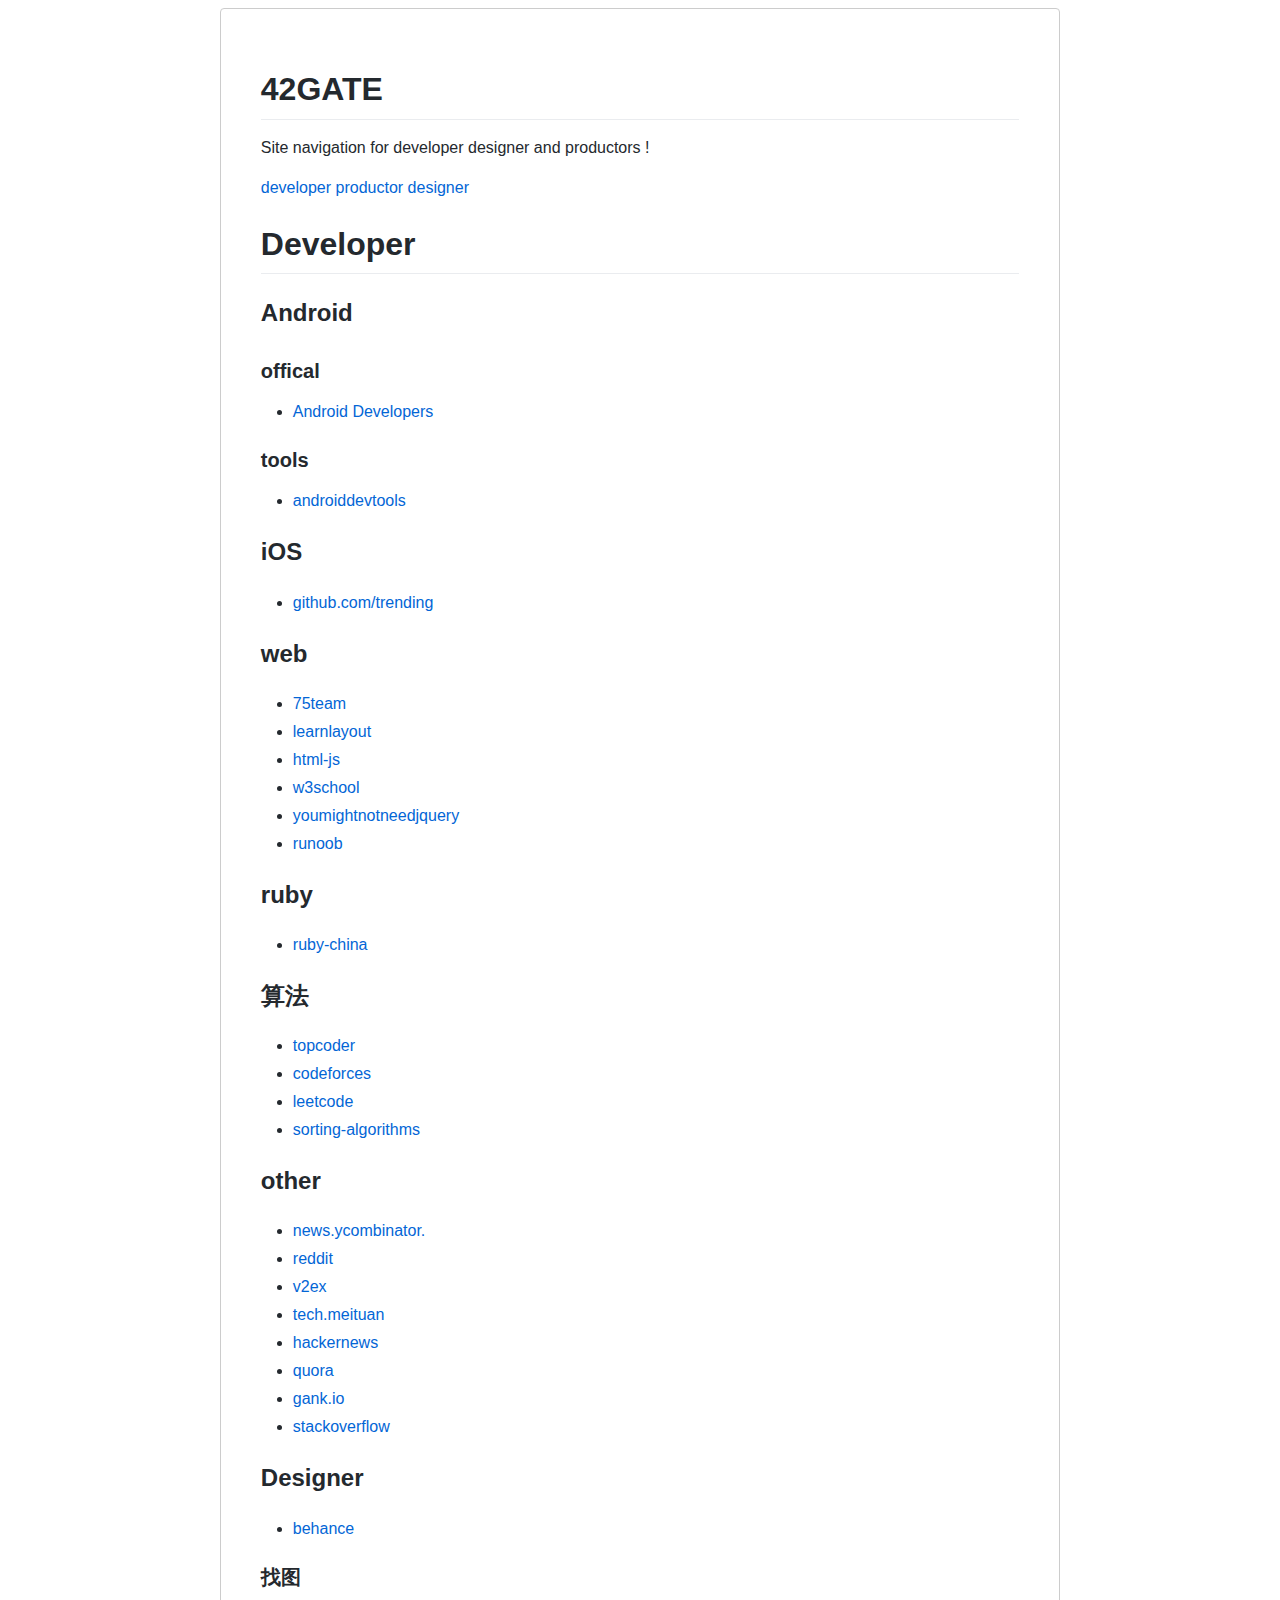
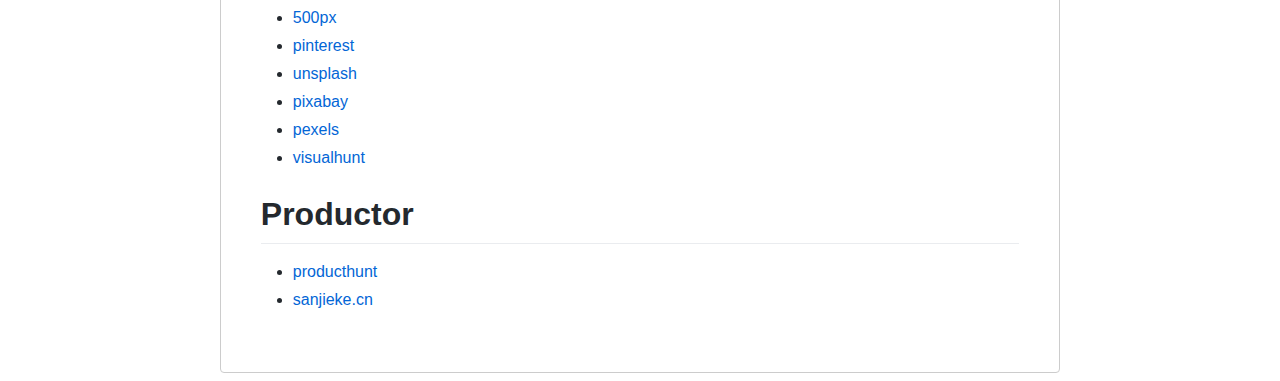
<file: index.html>
<!DOCTYPE html>
<html xmlns=http://www.w3.org/1999/xhtml>
    <head>                 
        <meta http-equiv=Content-Type content="text/html;charset=utf-8">
        <meta http-equiv=X-UA-Compatible content="IE=edge,chrome=1">
        <meta content=always name=referrer>
        <title>42GATE</title>
        <link rel="stylesheet" href="/src/gfm.css">
    </head>
    <body>
        <div class="markdown-body">
<h1 id="42gate">42GATE</h1>
<p>Site navigation for developer designer and productors !</p>
<p> <a href="#developer">developer</a>
 <a href="#productor">productor</a>
 <a href="#designer">designer</a></p>

<p><a name="developer"></a></p>
<h1 id="developer">Developer</h1>
<h2 id="android">Android</h2>
<h3 id="offical">offical</h3>
<ul>
<li><a href="https://developer.android.com/">Android Developers</a></li>
</ul>
<h3 id="tools">tools</h3>
<ul>
<li><a href="http://androiddevtools.cn/">androiddevtools</a></li>
</ul>
<h2 id="ios">iOS</h2>
<ul>
<li><a href="https://github.com/trending">github.com/trending</a></li>
</ul>
<h2 id="web">web</h2>
<ul>
<li><a href="https://t.75team.com">75team</a></li>
<li><a href="http://learnlayout.com/">learnlayout</a></li>
<li><a href="http://www.html-js.com/">html-js</a></li>
<li><a href="http://www.w3school.com.cn/index.html">w3school</a></li>
<li><a href="http://youmightnotneedjquery.com/">youmightnotneedjquery</a></li>
<li><a href="http://www.runoob.com/">runoob</a></li>
</ul>
<h2 id="ruby">ruby</h2>
<ul>
<li><a href="https://ruby-china.org">ruby-china</a></li>
</ul>
<h2 id="-">算法</h2>
<ul>
<li><a href="https://www.topcoder.com/">topcoder</a></li>
<li><a href="http://codeforces.com/">codeforces</a></li>
<li><a href="http://leetcode.com/">leetcode</a></li>
<li><a href="https://www.toptal.com/developers/sorting-algorithms/">sorting-algorithms</a></li>
</ul>
<h2 id="other">other</h2>
<ul>
<li><a href="https://news.ycombinator.com/">news.ycombinator.</a></li>
<li><a href="https://www.reddit.com/">reddit</a></li>
<li><a href="https://www.v2ex.com/">v2ex</a></li>
<li><a href="http://tech.meituan.com/">tech.meituan</a></li>
<li><a href="http://news.ycombinator.com/">hackernews</a></li>
<li><a href="https://www.quora.com/">quora</a></li>
<li><a href="http://gank.io/">gank.io</a></li>
<li><a href="http://stackoverflow.com/">stackoverflow</a></li>
</ul>

<p><a name="designer"></a></p>
<h2 id="designer">Designer</h2>
<ul>
<li><a href="https://www.behance.net/">behance</a></li>
</ul>
<h3 id="-">找图</h3>
<ul>
<li><a href="http://500px.com/">500px</a></li>
<li><a href="https://www.pinterest.com/">pinterest</a></li>
<li><a href="https://unsplash.com/">unsplash</a></li>
<li><a href="https://pixabay.com/">pixabay</a></li>
<li><a href="https://www.pexels.com/">pexels</a></li>
<li><a href="https://visualhunt.com/">visualhunt</a> </li>
</ul>

<p><a name="productor"></a></p>
<h1 id="productor">Productor</h1>
<ul>
<li><a href="https://www.producthunt.com/">producthunt</a></li>
<li><a href="http://www.sanjieke.cn">sanjieke.cn</a></li>
</ul>

        </div>

<script>
  (function(i,s,o,g,r,a,m){i['GoogleAnalyticsObject']=r;i[r]=i[r]||function(){
  (i[r].q=i[r].q||[]).push(arguments)},i[r].l=1*new Date();a=s.createElement(o),
  m=s.getElementsByTagName(o)[0];a.async=1;a.src=g;m.parentNode.insertBefore(a,m)
  })(window,document,'script','https://www.google-analytics.com/analytics.js','ga');

  ga('create', 'UA-69625956-6', 'auto');
  ga('send', 'pageview');

</script>

    </body>
</html>
</file>
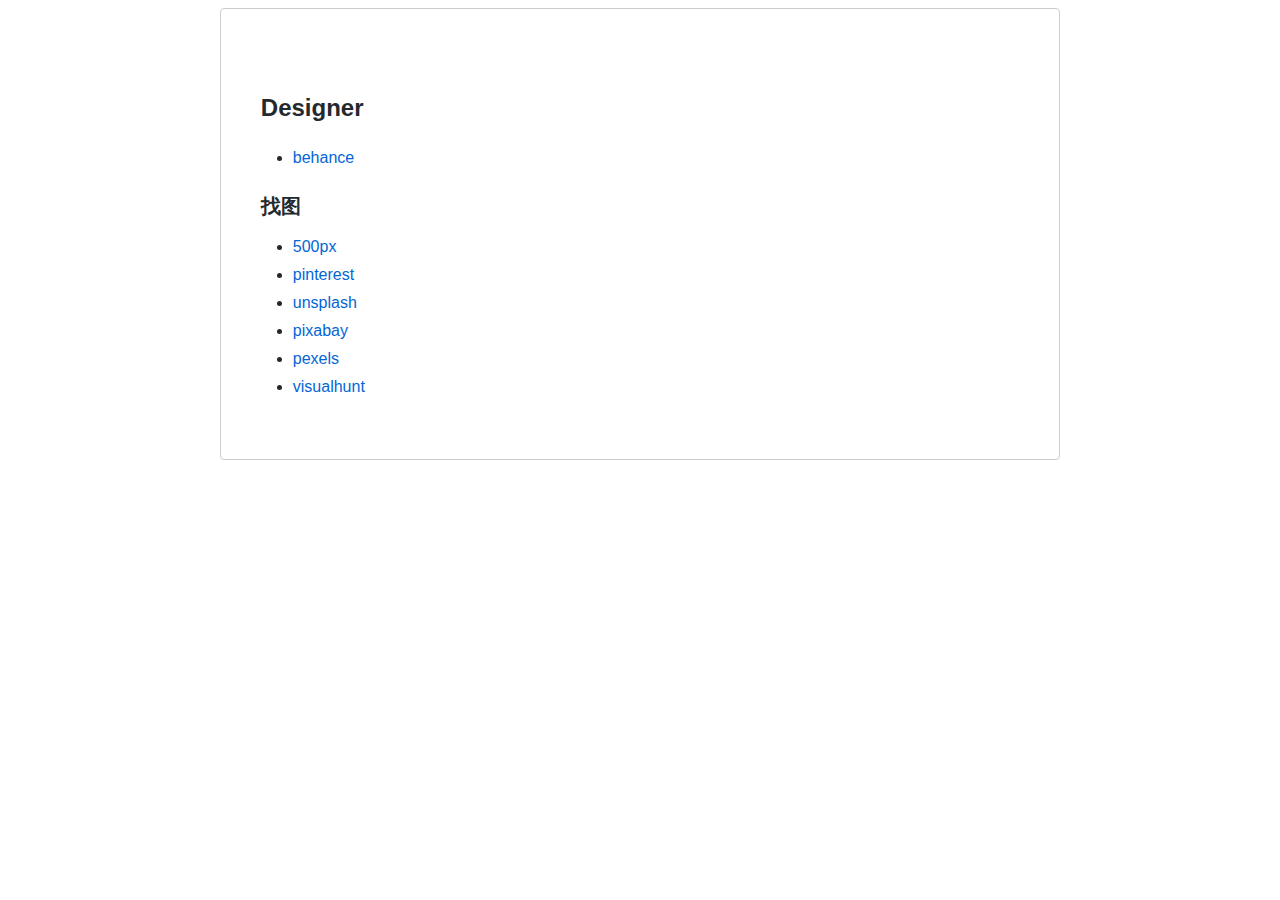
<file: designer/index.html>
<!DOCTYPE html>
<html xmlns=http://www.w3.org/1999/xhtml>
    <head>                 
        <meta http-equiv=Content-Type content="text/html;charset=utf-8">
        <meta http-equiv=X-UA-Compatible content="IE=edge,chrome=1">
        <meta content=always name=referrer>
        <title>42GATE</title>
        <link rel="stylesheet" href="/src/gfm.css">
    </head>
    <body>
        <div class="markdown-body">
<p><a name="designer"></a></p>
<h2 id="designer">Designer</h2>
<ul>
<li><a href="https://www.behance.net/">behance</a></li>
</ul>
<h3 id="-">找图</h3>
<ul>
<li><a href="http://500px.com/">500px</a></li>
<li><a href="https://www.pinterest.com/">pinterest</a></li>
<li><a href="https://unsplash.com/">unsplash</a></li>
<li><a href="https://pixabay.com/">pixabay</a></li>
<li><a href="https://www.pexels.com/">pexels</a></li>
<li><a href="https://visualhunt.com/">visualhunt</a> </li>
</ul>

        </div>

<script>
  (function(i,s,o,g,r,a,m){i['GoogleAnalyticsObject']=r;i[r]=i[r]||function(){
  (i[r].q=i[r].q||[]).push(arguments)},i[r].l=1*new Date();a=s.createElement(o),
  m=s.getElementsByTagName(o)[0];a.async=1;a.src=g;m.parentNode.insertBefore(a,m)
  })(window,document,'script','https://www.google-analytics.com/analytics.js','ga');

  ga('create', 'UA-69625956-6', 'auto');
  ga('send', 'pageview');

</script>

    </body>
</html>
</file>
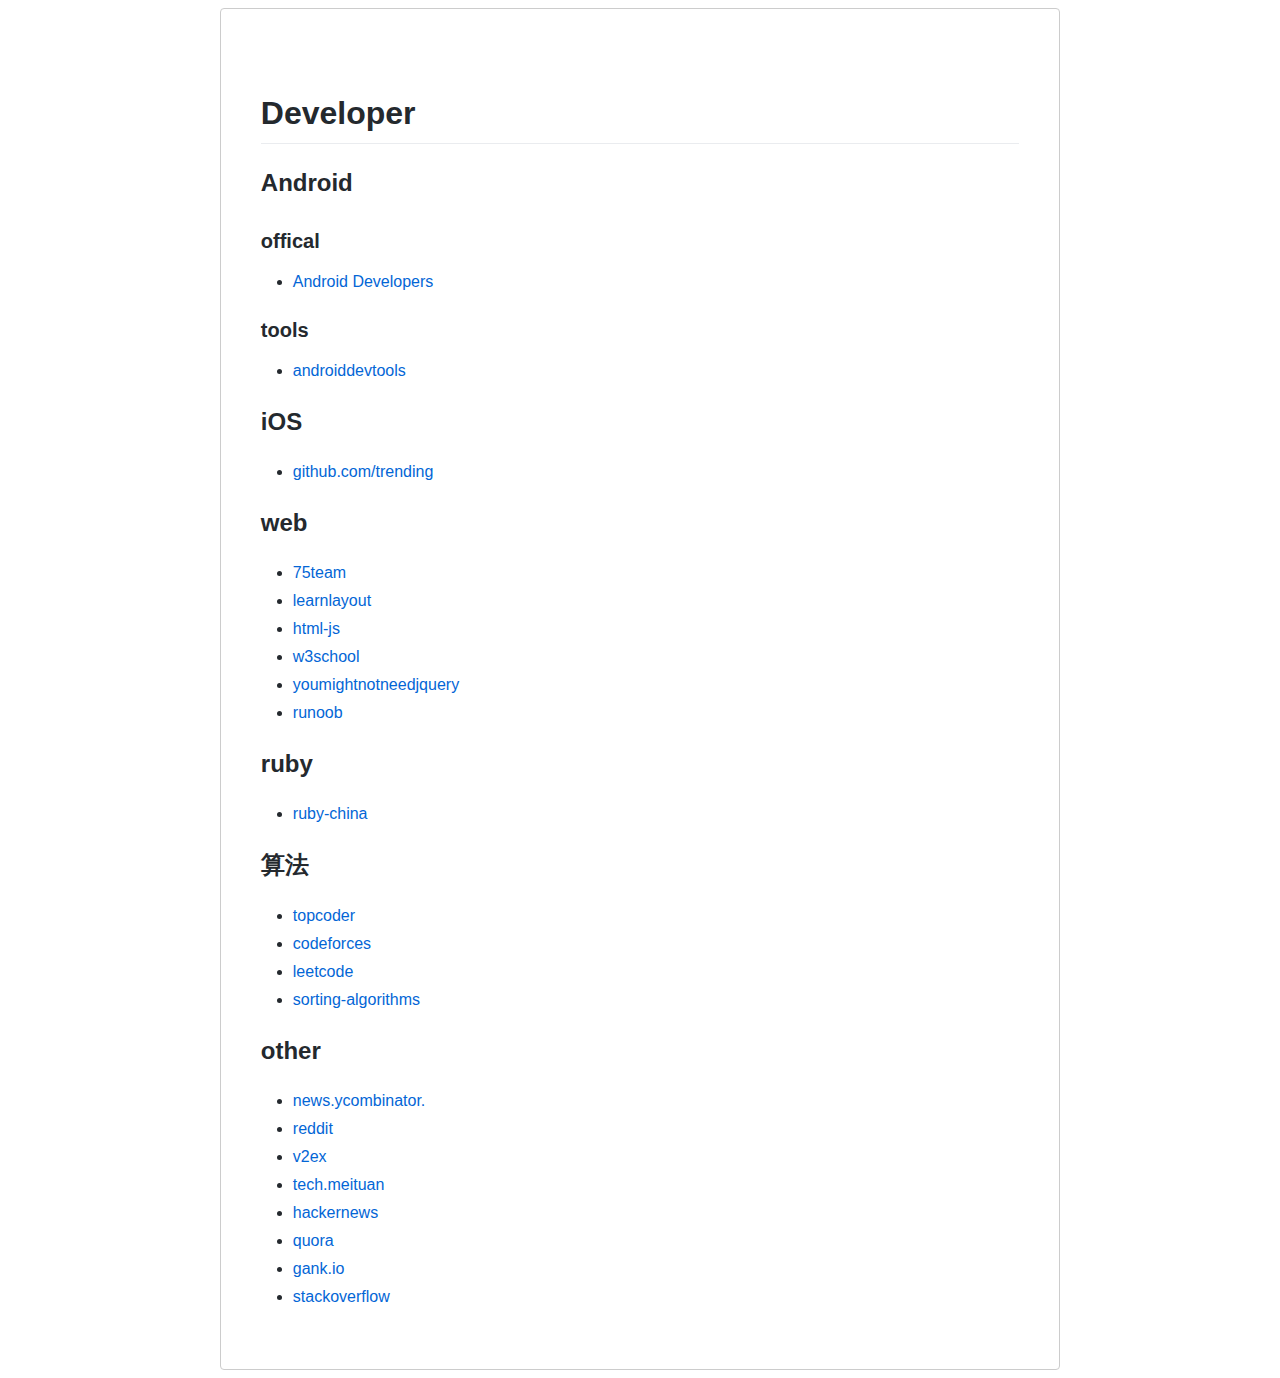
<file: developer/index.html>
<!DOCTYPE html>
<html xmlns=http://www.w3.org/1999/xhtml>
    <head>                 
        <meta http-equiv=Content-Type content="text/html;charset=utf-8">
        <meta http-equiv=X-UA-Compatible content="IE=edge,chrome=1">
        <meta content=always name=referrer>
        <title>42GATE</title>
        <link rel="stylesheet" href="/src/gfm.css">
    </head>
    <body>
        <div class="markdown-body">
<p><a name="developer"></a></p>
<h1 id="developer">Developer</h1>
<h2 id="android">Android</h2>
<h3 id="offical">offical</h3>
<ul>
<li><a href="https://developer.android.com/">Android Developers</a></li>
</ul>
<h3 id="tools">tools</h3>
<ul>
<li><a href="http://androiddevtools.cn/">androiddevtools</a></li>
</ul>
<h2 id="ios">iOS</h2>
<ul>
<li><a href="https://github.com/trending">github.com/trending</a></li>
</ul>
<h2 id="web">web</h2>
<ul>
<li><a href="https://t.75team.com">75team</a></li>
<li><a href="http://learnlayout.com/">learnlayout</a></li>
<li><a href="http://www.html-js.com/">html-js</a></li>
<li><a href="http://www.w3school.com.cn/index.html">w3school</a></li>
<li><a href="http://youmightnotneedjquery.com/">youmightnotneedjquery</a></li>
<li><a href="http://www.runoob.com/">runoob</a></li>
</ul>
<h2 id="ruby">ruby</h2>
<ul>
<li><a href="https://ruby-china.org">ruby-china</a></li>
</ul>
<h2 id="-">算法</h2>
<ul>
<li><a href="https://www.topcoder.com/">topcoder</a></li>
<li><a href="http://codeforces.com/">codeforces</a></li>
<li><a href="http://leetcode.com/">leetcode</a></li>
<li><a href="https://www.toptal.com/developers/sorting-algorithms/">sorting-algorithms</a></li>
</ul>
<h2 id="other">other</h2>
<ul>
<li><a href="https://news.ycombinator.com/">news.ycombinator.</a></li>
<li><a href="https://www.reddit.com/">reddit</a></li>
<li><a href="https://www.v2ex.com/">v2ex</a></li>
<li><a href="http://tech.meituan.com/">tech.meituan</a></li>
<li><a href="http://news.ycombinator.com/">hackernews</a></li>
<li><a href="https://www.quora.com/">quora</a></li>
<li><a href="http://gank.io/">gank.io</a></li>
<li><a href="http://stackoverflow.com/">stackoverflow</a></li>
</ul>

        </div>

<script>
  (function(i,s,o,g,r,a,m){i['GoogleAnalyticsObject']=r;i[r]=i[r]||function(){
  (i[r].q=i[r].q||[]).push(arguments)},i[r].l=1*new Date();a=s.createElement(o),
  m=s.getElementsByTagName(o)[0];a.async=1;a.src=g;m.parentNode.insertBefore(a,m)
  })(window,document,'script','https://www.google-analytics.com/analytics.js','ga');

  ga('create', 'UA-69625956-6', 'auto');
  ga('send', 'pageview');

</script>

    </body>
</html>
</file>
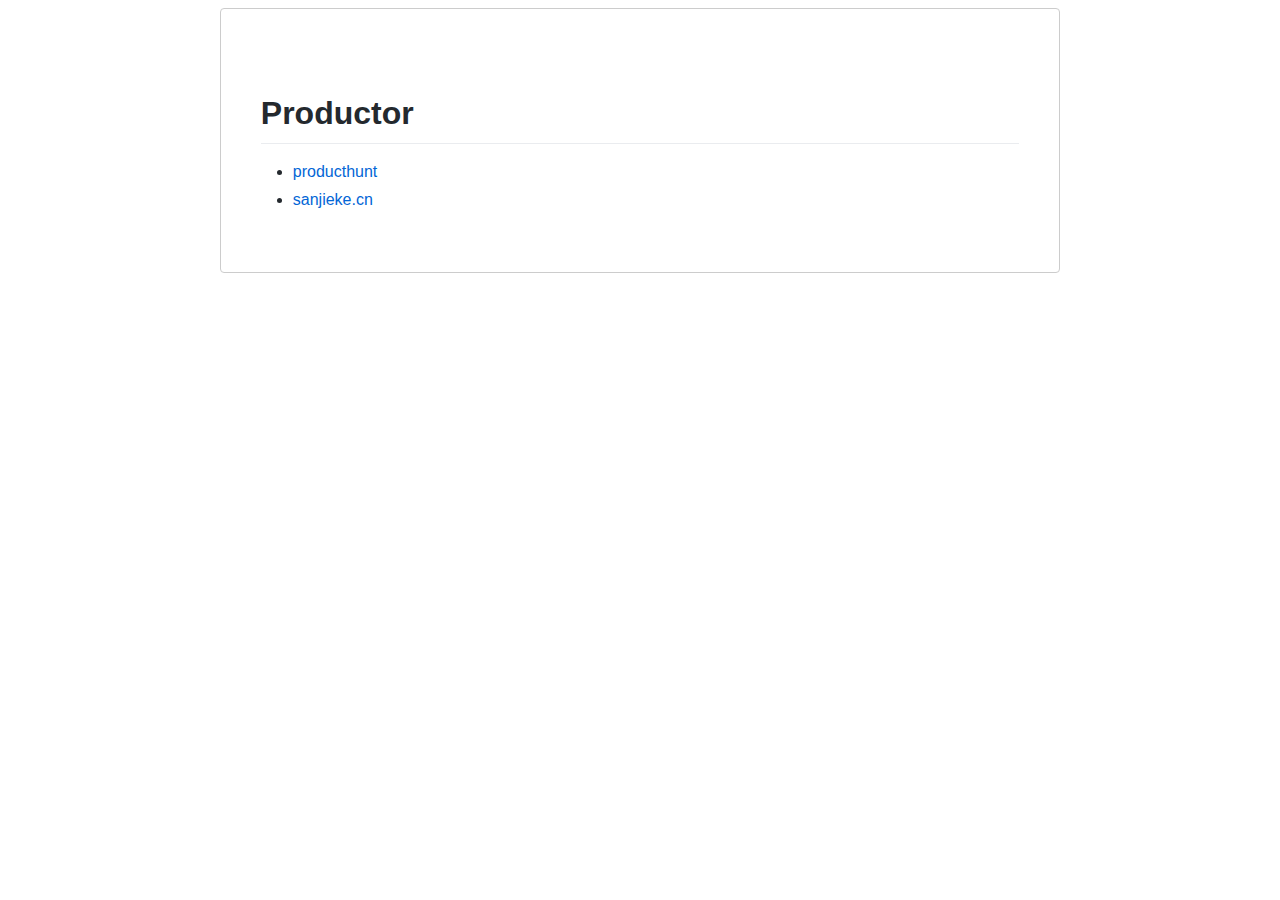
<file: productor/index.html>
<!DOCTYPE html>
<html xmlns=http://www.w3.org/1999/xhtml>
    <head>                 
        <meta http-equiv=Content-Type content="text/html;charset=utf-8">
        <meta http-equiv=X-UA-Compatible content="IE=edge,chrome=1">
        <meta content=always name=referrer>
        <title>42GATE</title>
        <link rel="stylesheet" href="/src/gfm.css">
    </head>
    <body>
        <div class="markdown-body">
<p><a name="productor"></a></p>
<h1 id="productor">Productor</h1>
<ul>
<li><a href="https://www.producthunt.com/">producthunt</a></li>
<li><a href="http://www.sanjieke.cn">sanjieke.cn</a></li>
</ul>

        </div>

<script>
  (function(i,s,o,g,r,a,m){i['GoogleAnalyticsObject']=r;i[r]=i[r]||function(){
  (i[r].q=i[r].q||[]).push(arguments)},i[r].l=1*new Date();a=s.createElement(o),
  m=s.getElementsByTagName(o)[0];a.async=1;a.src=g;m.parentNode.insertBefore(a,m)
  })(window,document,'script','https://www.google-analytics.com/analytics.js','ga');

  ga('create', 'UA-69625956-6', 'auto');
  ga('send', 'pageview');

</script>

    </body>
</html>
</file>
<file: src/gfm.css>
@font-face {
  font-family: octicons-link;
  src: url([data-uri]) format('woff');
}

.markdown-body {
  -ms-text-size-adjust: 100%;
  -webkit-text-size-adjust: 100%;
  line-height: 1.5;
  color: #24292e;
  font-family: -apple-system, BlinkMacSystemFont, "Segoe UI", Helvetica, Arial, sans-serif, "Apple Color Emoji", "Segoe UI Emoji", "Segoe UI Symbol";
  font-size: 16px;
  line-height: 1.5;
  width:60%;
  margin: 0 auto;
  border: 1px solid #ccc;
  border-radius: 4px;
  padding: 60px 40px;
  word-wrap: break-word;
}

.markdown-body .pl-c {
  color: #969896;
}

.markdown-body .pl-c1,
.markdown-body .pl-s .pl-v {
  color: #0086b3;
}

.markdown-body .pl-e,
.markdown-body .pl-en {
  color: #795da3;
}

.markdown-body .pl-smi,
.markdown-body .pl-s .pl-s1 {
  color: #333;
}

.markdown-body .pl-ent {
  color: #63a35c;
}

.markdown-body .pl-k {
  color: #a71d5d;
}

.markdown-body .pl-s,
.markdown-body .pl-pds,
.markdown-body .pl-s .pl-pse .pl-s1,
.markdown-body .pl-sr,
.markdown-body .pl-sr .pl-cce,
.markdown-body .pl-sr .pl-sre,
.markdown-body .pl-sr .pl-sra {
  color: #183691;
}

.markdown-body .pl-v,
.markdown-body .pl-smw {
  color: #ed6a43;
}

.markdown-body .pl-bu {
  color: #b52a1d;
}

.markdown-body .pl-ii {
  color: #f8f8f8;
  background-color: #b52a1d;
}

.markdown-body .pl-c2 {
  color: #f8f8f8;
  background-color: #b52a1d;
}

.markdown-body .pl-c2::before {
  content: "^M";
}

.markdown-body .pl-sr .pl-cce {
  font-weight: bold;
  color: #63a35c;
}

.markdown-body .pl-ml {
  color: #693a17;
}

.markdown-body .pl-mh,
.markdown-body .pl-mh .pl-en,
.markdown-body .pl-ms {
  font-weight: bold;
  color: #1d3e81;
}

.markdown-body .pl-mq {
  color: #008080;
}

.markdown-body .pl-mi {
  font-style: italic;
  color: #333;
}

.markdown-body .pl-mb {
  font-weight: bold;
  color: #333;
}

.markdown-body .pl-md {
  color: #bd2c00;
  background-color: #ffecec;
}

.markdown-body .pl-mi1 {
  color: #55a532;
  background-color: #eaffea;
}

.markdown-body .pl-mc {
  color: #ef9700;
  background-color: #ffe3b4;
}

.markdown-body .pl-mi2 {
  color: #d8d8d8;
  background-color: #808080;
}

.markdown-body .pl-mdr {
  font-weight: bold;
  color: #795da3;
}

.markdown-body .pl-mo {
  color: #1d3e81;
}

.markdown-body .pl-ba {
  color: #595e62;
}

.markdown-body .pl-sg {
  color: #c0c0c0;
}

.markdown-body .pl-corl {
  text-decoration: underline;
  color: #183691;
}

.markdown-body .octicon {
  display: inline-block;
  vertical-align: text-top;
  fill: currentColor;
}

.markdown-body a {
  background-color: transparent;
  -webkit-text-decoration-skip: objects;
}

.markdown-body a:active,
.markdown-body a:hover {
  outline-width: 0;
}

.markdown-body strong {
  font-weight: inherit;
}

.markdown-body strong {
  font-weight: bolder;
}

.markdown-body h1 {
  font-size: 2em;
  margin: 0.67em 0;
}

.markdown-body img {
  border-style: none;
}

.markdown-body svg:not(:root) {
  overflow: hidden;
}

.markdown-body code,
.markdown-body kbd,
.markdown-body pre {
  font-family: monospace, monospace;
  font-size: 1em;
}

.markdown-body hr {
  box-sizing: content-box;
  height: 0;
  overflow: visible;
}

.markdown-body input {
  font: inherit;
  margin: 0;
}

.markdown-body input {
  overflow: visible;
}

.markdown-body [type="checkbox"] {
  box-sizing: border-box;
  padding: 0;
}

.markdown-body * {
  box-sizing: border-box;
}

.markdown-body input {
  font-family: inherit;
  font-size: inherit;
  line-height: inherit;
}

.markdown-body a {
  color: #0366d6;
  text-decoration: none;
}

.markdown-body a:hover {
  text-decoration: underline;
}

.markdown-body strong {
  font-weight: 600;
}

.markdown-body hr {
  height: 0;
  margin: 15px 0;
  overflow: hidden;
  background: transparent;
  border: 0;
  border-bottom: 1px solid #dfe2e5;
}

.markdown-body hr::before {
  display: table;
  content: "";
}

.markdown-body hr::after {
  display: table;
  clear: both;
  content: "";
}

.markdown-body table {
  border-spacing: 0;
  border-collapse: collapse;
}

.markdown-body td,
.markdown-body th {
  padding: 0;
}

.markdown-body h1,
.markdown-body h2,
.markdown-body h3,
.markdown-body h4,
.markdown-body h5,
.markdown-body h6 {
  margin-top: 0;
  margin-bottom: 0;
}

.markdown-body h1 {
  font-size: 32px;
  font-weight: 600;
}

.markdown-body h2 {
  font-size: 24px;
  font-weight: 600;
}

.markdown-body h3 {
  font-size: 20px;
  font-weight: 600;
}

.markdown-body h4 {
  font-size: 16px;
  font-weight: 600;
}

.markdown-body h5 {
  font-size: 14px;
  font-weight: 600;
}

.markdown-body h6 {
  font-size: 12px;
  font-weight: 600;
}

.markdown-body p {
  margin-top: 0;
  margin-bottom: 10px;
}

.markdown-body blockquote {
  margin: 0;
}

.markdown-body ul,
.markdown-body ol {
  padding-left: 0;
  margin-top: 0;
  margin-bottom: 0;
}

.markdown-body ol ol,
.markdown-body ul ol {
  list-style-type: lower-roman;
}

.markdown-body ul ul ol,
.markdown-body ul ol ol,
.markdown-body ol ul ol,
.markdown-body ol ol ol {
  list-style-type: lower-alpha;
}

.markdown-body dd {
  margin-left: 0;
}

.markdown-body code {
  font-family: "SFMono-Regular", Consolas, "Liberation Mono", Menlo, Courier, monospace;
  font-size: 12px;
}

.markdown-body pre {
  margin-top: 0;
  margin-bottom: 0;
  font: 12px "SFMono-Regular", Consolas, "Liberation Mono", Menlo, Courier, monospace;
}

.markdown-body .octicon {
  vertical-align: text-bottom;
}

.markdown-body .pl-0 {
  padding-left: 0 !important;
}

.markdown-body .pl-1 {
  padding-left: 4px !important;
}

.markdown-body .pl-2 {
  padding-left: 8px !important;
}

.markdown-body .pl-3 {
  padding-left: 16px !important;
}

.markdown-body .pl-4 {
  padding-left: 24px !important;
}

.markdown-body .pl-5 {
  padding-left: 32px !important;
}

.markdown-body .pl-6 {
  padding-left: 40px !important;
}

.markdown-body::before {
  display: table;
  content: "";
}

.markdown-body::after {
  display: table;
  clear: both;
  content: "";
}

.markdown-body>*:first-child {
  margin-top: 0 !important;
}

.markdown-body>*:last-child {
  margin-bottom: 0 !important;
}

.markdown-body a:not([href]) {
  color: inherit;
  text-decoration: none;
}

.markdown-body .anchor {
  float: left;
  padding-right: 4px;
  margin-left: -20px;
  line-height: 1;
}

.markdown-body .anchor:focus {
  outline: none;
}

.markdown-body p,
.markdown-body blockquote,
.markdown-body ul,
.markdown-body ol,
.markdown-body dl,
.markdown-body table,
.markdown-body pre {
  margin-top: 0;
  margin-bottom: 16px;
}

.markdown-body hr {
  height: 0.25em;
  padding: 0;
  margin: 24px 0;
  background-color: #e1e4e8;
  border: 0;
}

.markdown-body blockquote {
  padding: 0 1em;
  color: #6a737d;
  border-left: 0.25em solid #dfe2e5;
}

.markdown-body blockquote>:first-child {
  margin-top: 0;
}

.markdown-body blockquote>:last-child {
  margin-bottom: 0;
}

.markdown-body kbd {
  display: inline-block;
  padding: 3px 5px;
  font-size: 11px;
  line-height: 10px;
  color: #444d56;
  vertical-align: middle;
  background-color: #fafbfc;
  border: solid 1px #c6cbd1;
  border-bottom-color: #959da5;
  border-radius: 3px;
  box-shadow: inset 0 -1px 0 #959da5;
}

.markdown-body h1,
.markdown-body h2,
.markdown-body h3,
.markdown-body h4,
.markdown-body h5,
.markdown-body h6 {
  margin-top: 24px;
  margin-bottom: 16px;
  font-weight: 600;
  line-height: 1.25;
}

.markdown-body h1 .octicon-link,
.markdown-body h2 .octicon-link,
.markdown-body h3 .octicon-link,
.markdown-body h4 .octicon-link,
.markdown-body h5 .octicon-link,
.markdown-body h6 .octicon-link {
  color: #1b1f23;
  vertical-align: middle;
  visibility: hidden;
}

.markdown-body h1:hover .anchor,
.markdown-body h2:hover .anchor,
.markdown-body h3:hover .anchor,
.markdown-body h4:hover .anchor,
.markdown-body h5:hover .anchor,
.markdown-body h6:hover .anchor {
  text-decoration: none;
}

.markdown-body h1:hover .anchor .octicon-link,
.markdown-body h2:hover .anchor .octicon-link,
.markdown-body h3:hover .anchor .octicon-link,
.markdown-body h4:hover .anchor .octicon-link,
.markdown-body h5:hover .anchor .octicon-link,
.markdown-body h6:hover .anchor .octicon-link {
  visibility: visible;
}

.markdown-body h1 {
  padding-bottom: 0.3em;
  font-size: 2em;
  border-bottom: 1px solid #eaecef;
}

.markdown-body h2 {
  padding-bottom: 0.3em;
  font-size: 1.5em;
}

.markdown-body h3 {
  font-size: 1.25em;
}

.markdown-body h4 {
  font-size: 1em;
}

.markdown-body h5 {
  font-size: 0.875em;
}

.markdown-body h6 {
  font-size: 0.85em;
  color: #6a737d;
}

.markdown-body ul,
.markdown-body ol {
  padding-left: 2em;
}

.markdown-body ul ul,
.markdown-body ul ol,
.markdown-body ol ol,
.markdown-body ol ul {
  margin-top: 0;
  margin-bottom: 0;
}

.markdown-body li>p {
  margin-top: 16px;
}

.markdown-body li+li {
  margin-top: 0.25em;
}

.markdown-body dl {
  padding: 0;
}

.markdown-body dl dt {
  padding: 0;
  margin-top: 16px;
  font-size: 1em;
  font-style: italic;
  font-weight: 600;
}

.markdown-body dl dd {
  padding: 0 16px;
  margin-bottom: 16px;
}

.markdown-body table {
  display: block;
  width: 100%;
  overflow: auto;
}

.markdown-body table th {
  font-weight: 600;
}

.markdown-body table th,
.markdown-body table td {
  padding: 6px 13px;
  border: 1px solid #dfe2e5;
}

.markdown-body table tr {
  background-color: #fff;
  border-top: 1px solid #c6cbd1;
}

.markdown-body table tr:nth-child(2n) {
  background-color: #f6f8fa;
}

.markdown-body img {
  max-width: 100%;
  box-sizing: content-box;
  background-color: #fff;
}

.markdown-body code {
  padding: 0;
  padding-top: 0.2em;
  padding-bottom: 0.2em;
  margin: 0;
  font-size: 85%;
  background-color: rgba(27,31,35,0.05);
  border-radius: 3px;
}

.markdown-body code::before,
.markdown-body code::after {
  letter-spacing: -0.2em;
  content: "\00a0";
}

.markdown-body pre {
  word-wrap: normal;
}

.markdown-body pre>code {
  padding: 0;
  margin: 0;
  font-size: 100%;
  word-break: normal;
  white-space: pre;
  background: transparent;
  border: 0;
}

.markdown-body .highlight {
  margin-bottom: 16px;
}

.markdown-body .highlight pre {
  margin-bottom: 0;
  word-break: normal;
}

.markdown-body .highlight pre,
.markdown-body pre {
  padding: 16px;
  overflow: auto;
  font-size: 85%;
  line-height: 1.45;
  background-color: #f6f8fa;
  border-radius: 3px;
}

.markdown-body pre code {
  display: inline;
  max-width: auto;
  padding: 0;
  margin: 0;
  overflow: visible;
  line-height: inherit;
  word-wrap: normal;
  background-color: transparent;
  border: 0;
}

.markdown-body pre code::before,
.markdown-body pre code::after {
  content: normal;
}

.markdown-body .full-commit .btn-outline:not(:disabled):hover {
  color: #005cc5;
  border-color: #005cc5;
}

.markdown-body kbd {
  display: inline-block;
  padding: 3px 5px;
  font: 11px "SFMono-Regular", Consolas, "Liberation Mono", Menlo, Courier, monospace;
  line-height: 10px;
  color: #444d56;
  vertical-align: middle;
  background-color: #fcfcfc;
  border: solid 1px #c6cbd1;
  border-bottom-color: #959da5;
  border-radius: 3px;
  box-shadow: inset 0 -1px 0 #959da5;
}

.markdown-body :checked+.radio-label {
  position: relative;
  z-index: 1;
  border-color: #0366d6;
}

.markdown-body .task-list-item {
  list-style-type: none;
}

.markdown-body .task-list-item+.task-list-item {
  margin-top: 3px;
}

.markdown-body .task-list-item input {
  margin: 0 0.2em 0.25em -1.6em;
  vertical-align: middle;
}

.markdown-body hr {
  border-bottom-color: #eee;
}
</file>
